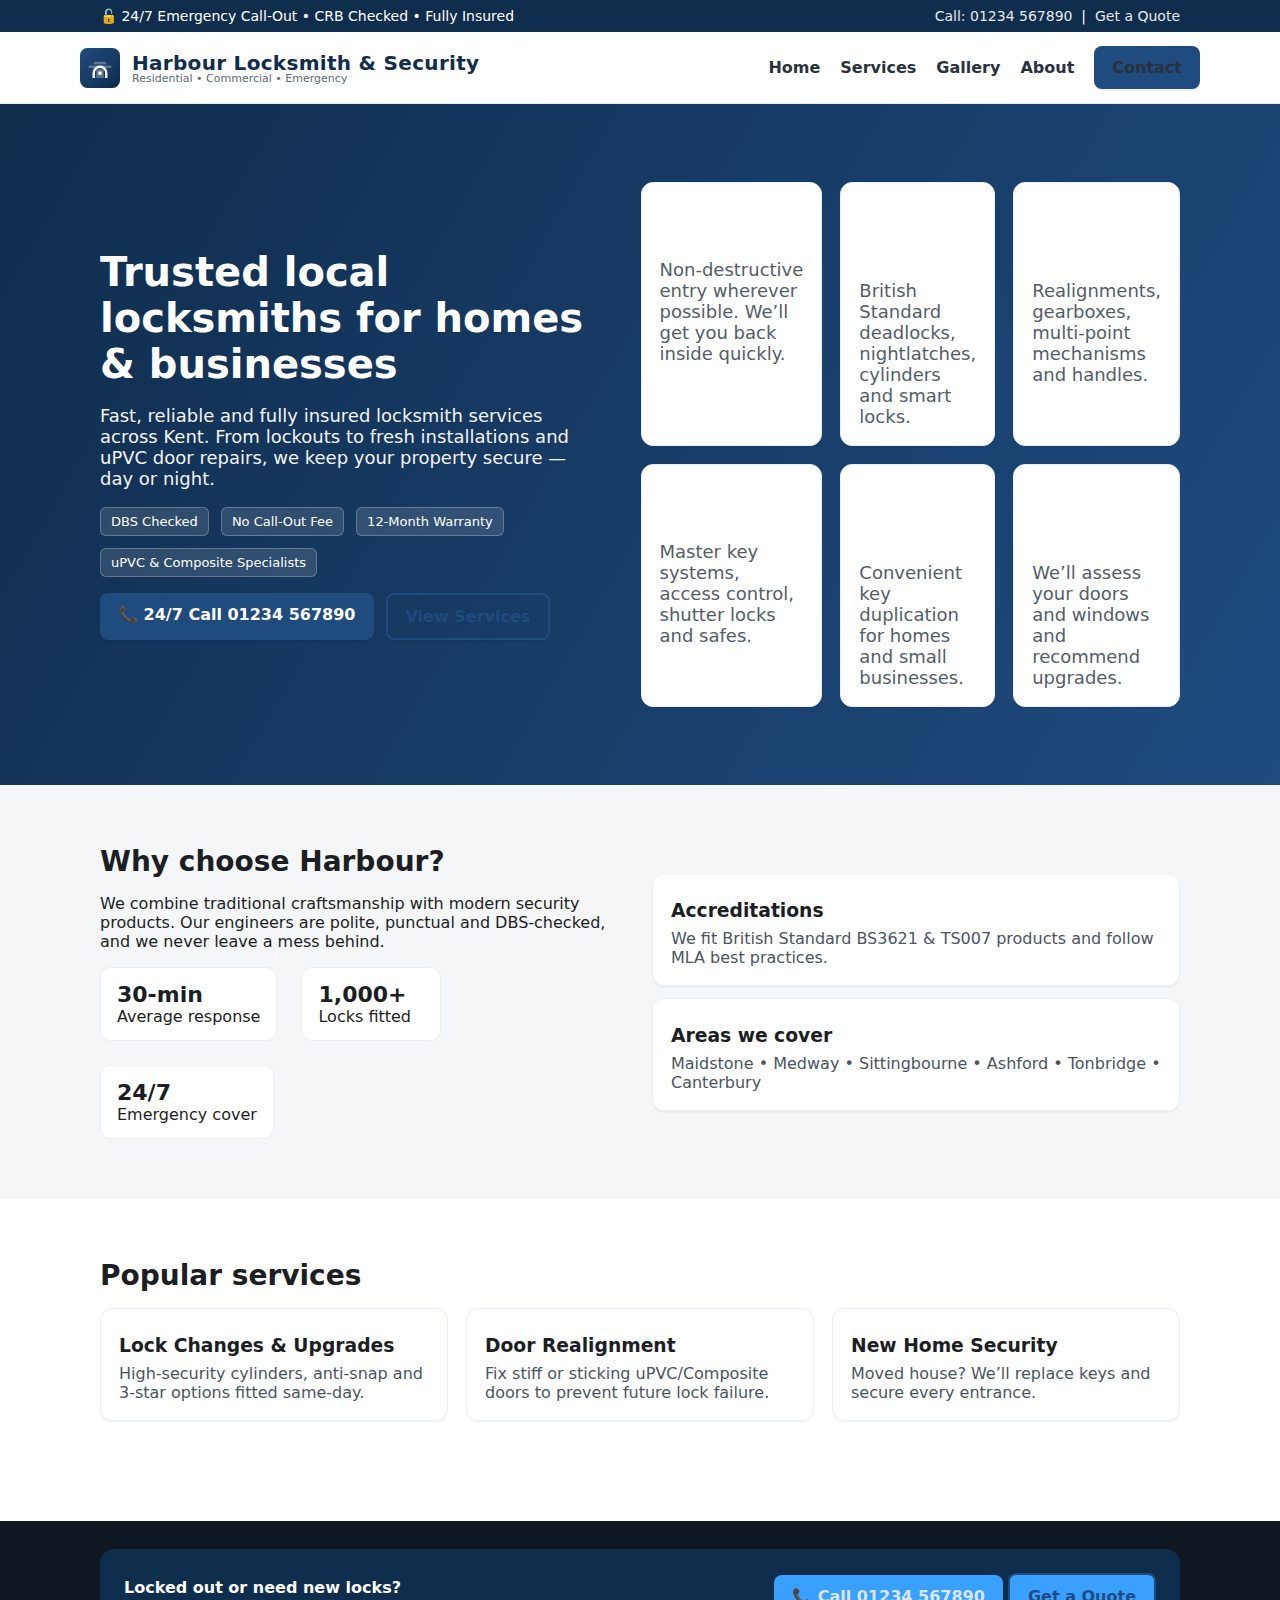
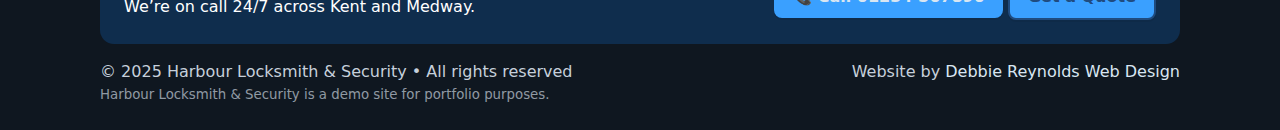
<file: index.html>
<!-- editable -->
<!doctype html>
<html lang="en">
<head>
<meta charset="utf-8">
<meta name="viewport" content="width=device-width,initial-scale=1">
<title>Home | Harbour Locksmith & Security</title>
<meta name="description" content="Harbour Locksmith & Security — trusted locksmiths for homes, shops and businesses. 24/7 emergency callouts across Kent.">
<link rel="icon" href="/assets/logo.svg" type="image/svg+xml">
<link rel="stylesheet" href="/assets/styles.css">
<script type="application/ld+json">
{
  "@context": "https://schema.org",
  "@type": "Locksmith",
  "name": "Harbour Locksmith & Security",
  "image": "https://example.com/assets/logo.svg",
  "telephone": "+44 1234 567890",
  "email": "info@harbourlocks.example",
  "address": {
    "@type": "PostalAddress",
    "addressLocality": "Kent",
    "addressCountry": "GB"
  },
  "areaServed": [
    "Kent",
    "Maidstone",
    "Medway"
  ],
  "openingHoursSpecification": [
    {
      "@type": "OpeningHoursSpecification",
      "dayOfWeek": [
        "Monday",
        "Tuesday",
        "Wednesday",
        "Thursday",
        "Friday",
        "Saturday",
        "Sunday"
      ],
      "opens": "00:00",
      "closes": "23:59"
    }
  ],
  "sameAs": [
    "https://www.facebook.com/harbourlocks"
  ]
}
</script>
</head>
<!-- Netlify Identity widget (handles invite links + login) -->
<script src="https://identity.netlify.com/v1/netlify-identity-widget.js"></script>
<script>
  if (window.netlifyIdentity) {
    // After login, go straight to the CMS
    window.netlifyIdentity.on("login", () => {
      document.location.href = "/admin/";
    });
  }
</script>
<body>
<div class="topbar">
  <div class="container">
    <div>🔓 24/7 Emergency Call‑Out • CRB Checked • Fully Insured</div>
    <div><a href="tel:+441234567890">Call: 01234 567890</a> &nbsp;|&nbsp; <a href="/contact.html" class="">Get a Quote</a></div>
  </div>
</div>
<header class="header">
  <div class="container nav">
    <a class="brand" href="/index.html">
      <img class="brand-logo" src="/assets/logo.svg" alt="Harbour Locksmith & Security logo">
      <div>
        <span class="brand-name">Harbour Locksmith & Security</span>
        <span class="brand-sub">Residential • Commercial • Emergency</span>
      </div>
    </a>
    <nav class="navlinks">
      <a href="/index.html">Home</a>
      <a href="/services.html">Services</a>
      <a href="/gallery.html">Gallery</a>
      <a href="/about.html">About</a>
      <a href="/contact.html" class="btn">Contact</a>
    </nav>
    <button class="mobile-toggle" onclick="document.querySelector('.navlinks').style.display = (document.querySelector('.navlinks').style.display==='flex'?'none':'flex')">Menu ☰</button>
  </div>
</header>

<section class="hero">
  <div class="container wrap">
    <div>
      <h1>Trusted local locksmiths for homes & businesses</h1>
      <p>Fast, reliable and fully insured locksmith services across Kent. From lockouts to fresh installations and uPVC door repairs, we keep your property secure — day or night.</p>
      <div class="badges">
        <span class="badge">DBS Checked</span>
        <span class="badge">No Call‑Out Fee</span>
        <span class="badge">12‑Month Warranty</span>
        <span class="badge">uPVC & Composite Specialists</span>
      </div>
      <div style="display:flex;gap:12px;margin-top:10px">
        <a class="btn" href="tel:+441234567890">📞 24/7 Call 01234 567890</a>
        <a class="btn outline" href="/services.html">View Services</a>
      </div>
    </div>
    <div>
      <div class="card-grid">
        <div class="card">
          <h3>Emergency Lockouts</h3>
          <p>Non‑destructive entry wherever possible. We’ll get you back inside quickly.</p>
        </div>
        <div class="card">
          <h3>Locks Supplied & Fitted</h3>
          <p>British Standard deadlocks, nightlatches, cylinders and smart locks.</p>
        </div>
        <div class="card">
          <h3>uPVC Door & Window Repair</h3>
          <p>Realignments, gearboxes, multi‑point mechanisms and handles.</p>
        </div>
        <div class="card">
          <h3>Commercial Security</h3>
          <p>Master key systems, access control, shutter locks and safes.</p>
        </div>
        <div class="card">
          <h3>Key Cutting On‑Site</h3>
          <p>Convenient key duplication for homes and small businesses.</p>
        </div>
        <div class="card">
          <h3>Free Security Surveys</h3>
          <p>We’ll assess your doors and windows and recommend upgrades.</p>
        </div>
      </div>
    </div>
  </div>
</section>

<section class="section grey">
  <div class="container split">
    <div>
      <h2>Why choose Harbour?</h2>
      <p>We combine traditional craftsmanship with modern security products. Our engineers are polite, punctual and DBS‑checked, and we never leave a mess behind.</p>
      <div class="kpis">
        <div class="kpi"><strong>30‑min</strong>Average response</div>
        <div class="kpi"><strong>1,000+</strong>Locks fitted</div>
        <div class="kpi"><strong>24/7</strong>Emergency cover</div>
      </div>
    </div>
    <div>
      <div class="card">
        <h3>Accreditations</h3>
        <p>We fit British Standard BS3621 & TS007 products and follow MLA best practices.</p>
      </div>
      <div class="card" style="margin-top:12px">
        <h3>Areas we cover</h3>
        <p>Maidstone • Medway • Sittingbourne • Ashford • Tonbridge • Canterbury</p>
      </div>
    </div>
  </div>
</section>

<section class="section">
  <div class="container">
    <h2>Popular services</h2>
    <div class="card-grid">
      <div class="card"><h3>Lock Changes & Upgrades</h3><p>High‑security cylinders, anti‑snap and 3‑star options fitted same‑day.</p></div>
      <div class="card"><h3>Door Realignment</h3><p>Fix stiff or sticking uPVC/Composite doors to prevent future lock failure.</p></div>
      <div class="card"><h3>New Home Security</h3><p>Moved house? We’ll replace keys and secure every entrance.</p></div>
    </div>
  </div>
</section>

<footer class="footer">
  <div class="container">
    <div class="cta">
      <div>
        <strong>Locked out or need new locks?</strong><br>
        We’re on call 24/7 across Kent and Medway.
      </div>
      <div>
        <a class="btn" href="tel:+441234567890">📞 Call 01234 567890</a>
        <a class="btn outline" href="/contact.html">Get a Quote</a>
      </div>
    </div>
    <div style="margin-top:18px;display:flex;justify-content:space-between;gap:16px;flex-wrap:wrap">
      <div>© 2025 Harbour Locksmith & Security • All rights reserved</div>
      <div>Website by <a href="https://debbiewebdesign.co.uk">Debbie Reynolds Web Design</a></div>
    </div>
    <small>Harbour Locksmith & Security is a demo site for portfolio purposes.</small>
  </div>
</footer>
<script>
// simple enhancement
document.querySelectorAll('a[href^="tel:"]').forEach(a=>a.addEventListener('click',()=>console.log('Dial...')));
  <!-- editable -->
</script>
</body></html>
</file>
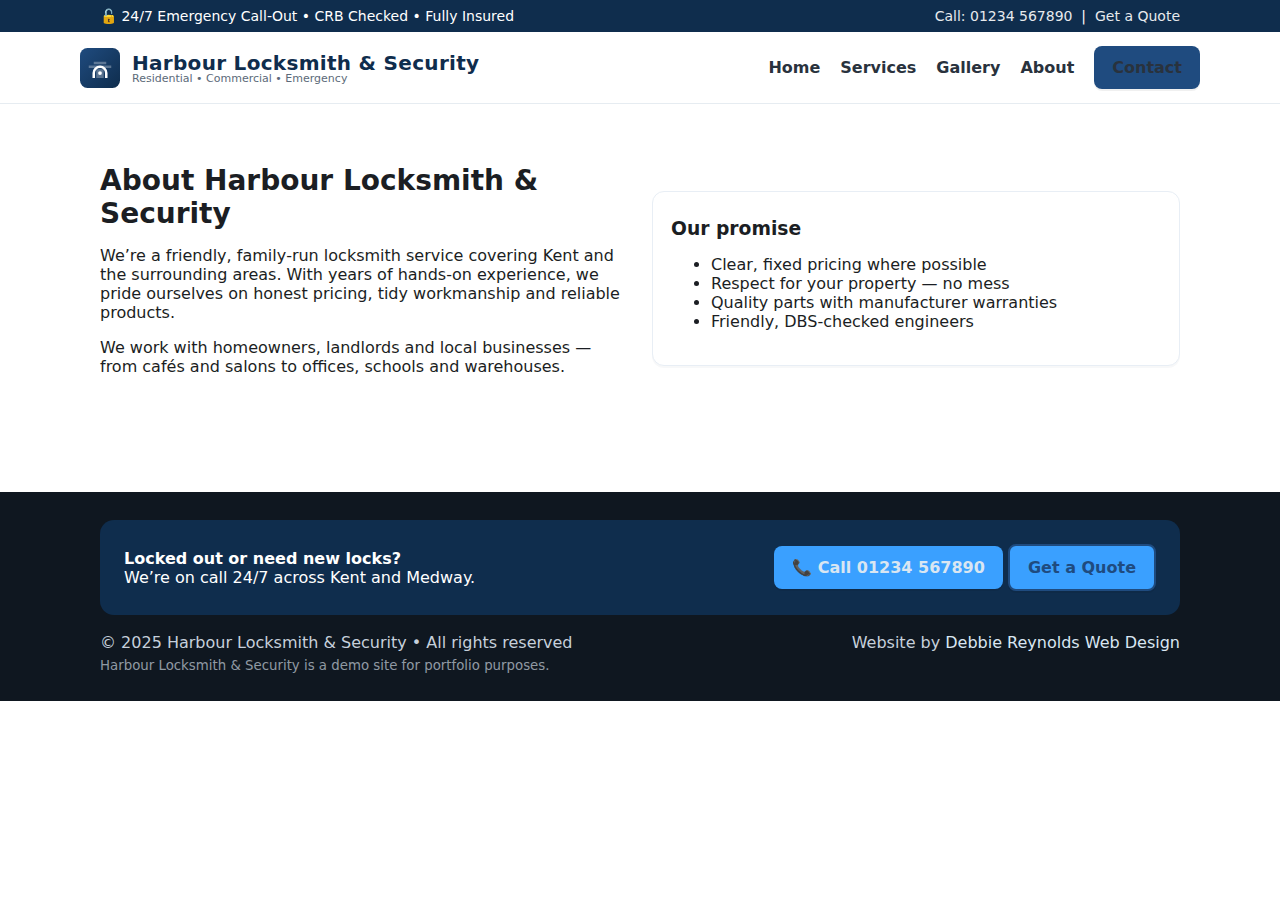
<file: about.html>
<!doctype html>
<html lang="en">
<head>
<meta charset="utf-8">
<meta name="viewport" content="width=device-width,initial-scale=1">
<title>About | Harbour Locksmith & Security</title>
<meta name="description" content="Harbour Locksmith & Security — trusted locksmiths for homes, shops and businesses. 24/7 emergency callouts across Kent.">
<link rel="icon" href="/assets/logo.svg" type="image/svg+xml">
<link rel="stylesheet" href="/assets/styles.css">
<script type="application/ld+json">
{
  "@context": "https://schema.org",
  "@type": "Locksmith",
  "name": "Harbour Locksmith & Security",
  "image": "https://example.com/assets/logo.svg",
  "telephone": "+44 1234 567890",
  "email": "info@harbourlocks.example",
  "address": {
    "@type": "PostalAddress",
    "addressLocality": "Kent",
    "addressCountry": "GB"
  },
  "areaServed": [
    "Kent",
    "Maidstone",
    "Medway"
  ],
  "openingHoursSpecification": [
    {
      "@type": "OpeningHoursSpecification",
      "dayOfWeek": [
        "Monday",
        "Tuesday",
        "Wednesday",
        "Thursday",
        "Friday",
        "Saturday",
        "Sunday"
      ],
      "opens": "00:00",
      "closes": "23:59"
    }
  ],
  "sameAs": [
    "https://www.facebook.com/harbourlocks"
  ]
}
</script>
</head>
<body>
<div class="topbar">
  <div class="container">
    <div>🔓 24/7 Emergency Call‑Out • CRB Checked • Fully Insured</div>
    <div><a href="tel:+441234567890">Call: 01234 567890</a> &nbsp;|&nbsp; <a href="/contact.html" class="">Get a Quote</a></div>
  </div>
</div>
<header class="header">
  <div class="container nav">
    <a class="brand" href="/index.html">
      <img class="brand-logo" src="/assets/logo.svg" alt="Harbour Locksmith & Security logo">
      <div>
        <span class="brand-name">Harbour Locksmith & Security</span>
        <span class="brand-sub">Residential • Commercial • Emergency</span>
      </div>
    </a>
    <nav class="navlinks">
      <a href="/index.html">Home</a>
      <a href="/services.html">Services</a>
      <a href="/gallery.html">Gallery</a>
      <a href="/about.html">About</a>
      <a href="/contact.html" class="btn">Contact</a>
    </nav>
    <button class="mobile-toggle" onclick="document.querySelector('.navlinks').style.display = (document.querySelector('.navlinks').style.display==='flex'?'none':'flex')">Menu ☰</button>
  </div>
</header>

<section class="section">
  <div class="container split">
    <div>
      <h2>About Harbour Locksmith & Security</h2>
      <p>We’re a friendly, family‑run locksmith service covering Kent and the surrounding areas. With years of hands‑on experience, we pride ourselves on honest pricing, tidy workmanship and reliable products.</p>
      <p>We work with homeowners, landlords and local businesses — from cafés and salons to offices, schools and warehouses.</p>
    </div>
    <div>
      <div class="card">
        <h3>Our promise</h3>
        <ul>
          <li>Clear, fixed pricing where possible</li>
          <li>Respect for your property — no mess</li>
          <li>Quality parts with manufacturer warranties</li>
          <li>Friendly, DBS‑checked engineers</li>
        </ul>
      </div>
    </div>
  </div>
</section>

<footer class="footer">
  <div class="container">
    <div class="cta">
      <div>
        <strong>Locked out or need new locks?</strong><br>
        We’re on call 24/7 across Kent and Medway.
      </div>
      <div>
        <a class="btn" href="tel:+441234567890">📞 Call 01234 567890</a>
        <a class="btn outline" href="/contact.html">Get a Quote</a>
      </div>
    </div>
    <div style="margin-top:18px;display:flex;justify-content:space-between;gap:16px;flex-wrap:wrap">
      <div>© 2025 Harbour Locksmith & Security • All rights reserved</div>
      <div>Website by <a href="https://debbiewebdesign.co.uk">Debbie Reynolds Web Design</a></div>
    </div>
    <small>Harbour Locksmith & Security is a demo site for portfolio purposes.</small>
  </div>
</footer>
<script>
// simple enhancement
document.querySelectorAll('a[href^="tel:"]').forEach(a=>a.addEventListener('click',()=>console.log('Dial...')));
</script>
</body></html>
</file>
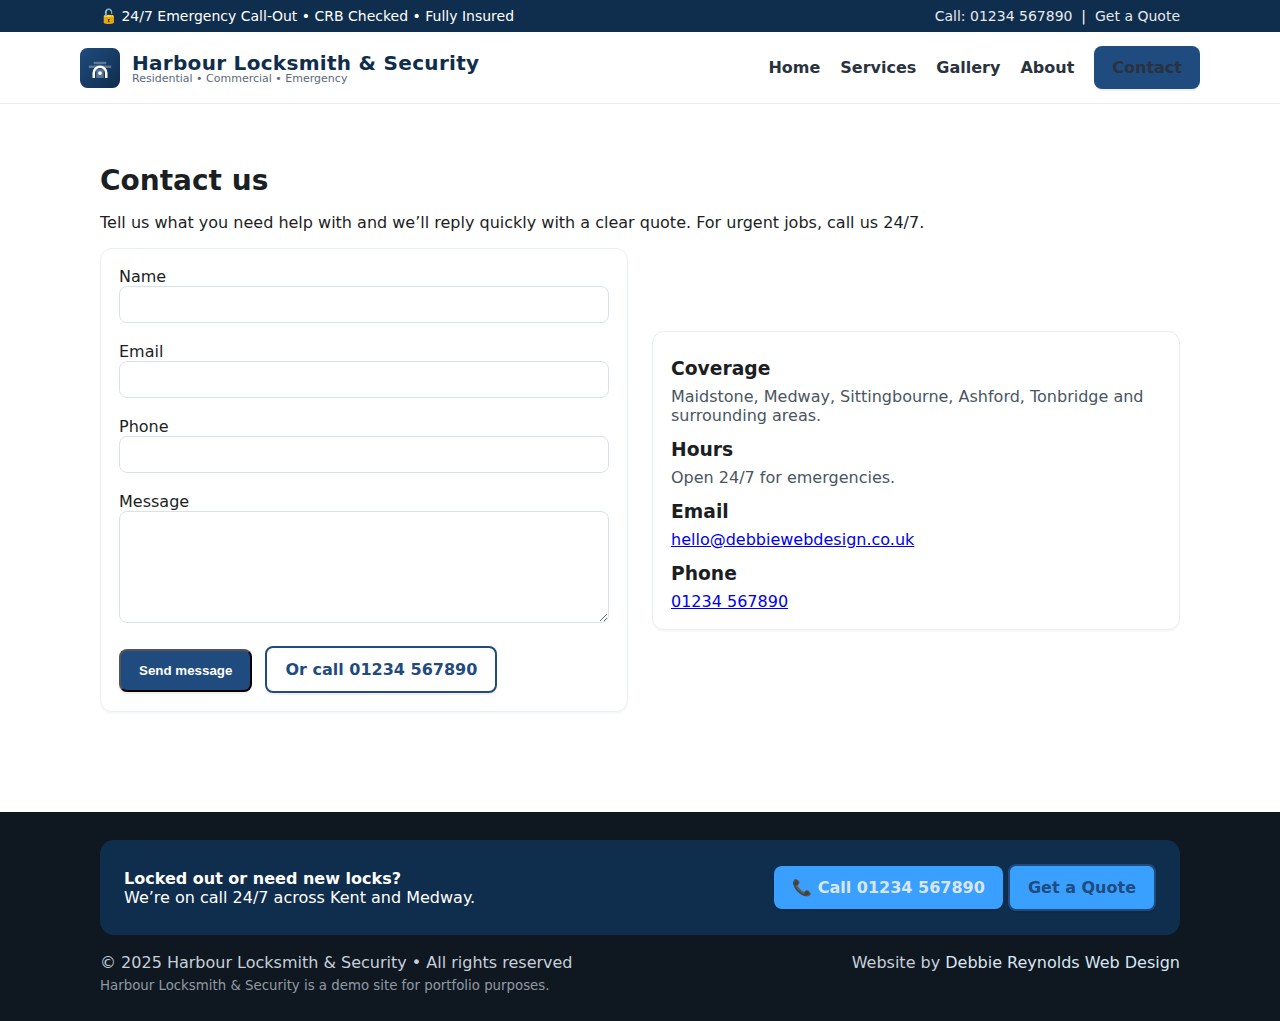
<file: contact.html>
<!doctype html>
<html lang="en">
<head>
<meta charset="utf-8">
<meta name="viewport" content="width=device-width,initial-scale=1">
<title>Contact | Harbour Locksmith & Security</title>
<meta name="description" content="Harbour Locksmith & Security — trusted locksmiths for homes, shops and businesses. 24/7 emergency callouts across Kent.">
<link rel="icon" href="/assets/logo.svg" type="image/svg+xml">
<link rel="stylesheet" href="/assets/styles.css">
<script type="application/ld+json">
{
  "@context": "https://schema.org",
  "@type": "Locksmith",
  "name": "Harbour Locksmith & Security",
  "image": "https://example.com/assets/logo.svg",
  "telephone": "+44 1234 567890",
  "email": "info@harbourlocks.example",
  "address": {
    "@type": "PostalAddress",
    "addressLocality": "Kent",
    "addressCountry": "GB"
  },
  "areaServed": [
    "Kent",
    "Maidstone",
    "Medway"
  ],
  "openingHoursSpecification": [
    {
      "@type": "OpeningHoursSpecification",
      "dayOfWeek": [
        "Monday",
        "Tuesday",
        "Wednesday",
        "Thursday",
        "Friday",
        "Saturday",
        "Sunday"
      ],
      "opens": "00:00",
      "closes": "23:59"
    }
  ],
  "sameAs": [
    "https://www.facebook.com/harbourlocks"
  ]
}
</script>
</head>
<body>
<div class="topbar">
  <div class="container">
    <div>🔓 24/7 Emergency Call‑Out • CRB Checked • Fully Insured</div>
    <div><a href="tel:+441234567890">Call: 01234 567890</a> &nbsp;|&nbsp; <a href="/contact.html" class="">Get a Quote</a></div>
  </div>
</div>
<header class="header">
  <div class="container nav">
    <a class="brand" href="/index.html">
      <img class="brand-logo" src="/assets/logo.svg" alt="Harbour Locksmith & Security logo">
      <div>
        <span class="brand-name">Harbour Locksmith & Security</span>
        <span class="brand-sub">Residential • Commercial • Emergency</span>
      </div>
    </a>
    <nav class="navlinks">
      <a href="/index.html">Home</a>
      <a href="/services.html">Services</a>
      <a href="/gallery.html">Gallery</a>
      <a href="/about.html">About</a>
      <a href="/contact.html" class="btn">Contact</a>
    </nav>
    <button class="mobile-toggle" onclick="document.querySelector('.navlinks').style.display = (document.querySelector('.navlinks').style.display==='flex'?'none':'flex')">Menu ☰</button>
  </div>
</header>

<section class="section">
  <div class="container">
    <h2>Contact us</h2>
    <p>Tell us what you need help with and we’ll reply quickly with a clear quote. For urgent jobs, call us 24/7.</p>
    <div class="split">
      <form name="contact" method="POST" data-netlify="true" netlify-honeypot="bot-field" action="/thanks.html" class="card">
        <input type="hidden" name="form-name" value="contact">
        <p hidden><label>Don’t fill this out: <input name="bot-field"></label></p>
        <label>Name<br><input name="name" required style="width:100%;padding:10px;border:1px solid #d7e2ee;border-radius:8px"></label><br><br>
        <label>Email<br><input name="email" type="email" required style="width:100%;padding:10px;border:1px solid #d7e2ee;border-radius:8px"></label><br><br>
        <label>Phone<br><input name="phone" style="width:100%;padding:10px;border:1px solid #d7e2ee;border-radius:8px"></label><br><br>
        <label>Message<br><textarea name="message" rows="6" required style="width:100%;padding:10px;border:1px solid #d7e2ee;border-radius:8px"></textarea></label><br><br>
        <button class="btn" type="submit">Send message</button>
        <a class="btn outline" href="tel:+441234567890" style="margin-left:8px">Or call 01234 567890</a>
      </form>
      <div>
        <div class="card">
          <h3>Coverage</h3>
          <p>Maidstone, Medway, Sittingbourne, Ashford, Tonbridge and surrounding areas.</p>
          <h3 style="margin-top:14px">Hours</h3>
          <p>Open 24/7 for emergencies.</p>
          <h3 style="margin-top:14px">Email</h3>
          <p><a href="mailto:hello@debbiewebdesign.co.uk">hello@debbiewebdesign.co.uk</a></p>
          <h3 style="margin-top:14px">Phone</h3>
          <p><a href="tel:+441234567890">01234 567890</a></p>
        </div>
      </div>
    </div>
  </div>
</section>

<footer class="footer">
  <div class="container">
    <div class="cta">
      <div>
        <strong>Locked out or need new locks?</strong><br>
        We’re on call 24/7 across Kent and Medway.
      </div>
      <div>
        <a class="btn" href="tel:+441234567890">📞 Call 01234 567890</a>
        <a class="btn outline" href="/contact.html">Get a Quote</a>
      </div>
    </div>
    <div style="margin-top:18px;display:flex;justify-content:space-between;gap:16px;flex-wrap:wrap">
      <div>© 2025 Harbour Locksmith & Security • All rights reserved</div>
      <div>Website by <a href="https://debbiewebdesign.co.uk">Debbie Reynolds Web Design</a></div>
    </div>
    <small>Harbour Locksmith & Security is a demo site for portfolio purposes.</small>
  </div>
</footer>
<script>
// simple enhancement
document.querySelectorAll('a[href^="tel:"]').forEach(a=>a.addEventListener('click',()=>console.log('Dial...')));
</script>
</body></html>
</file>
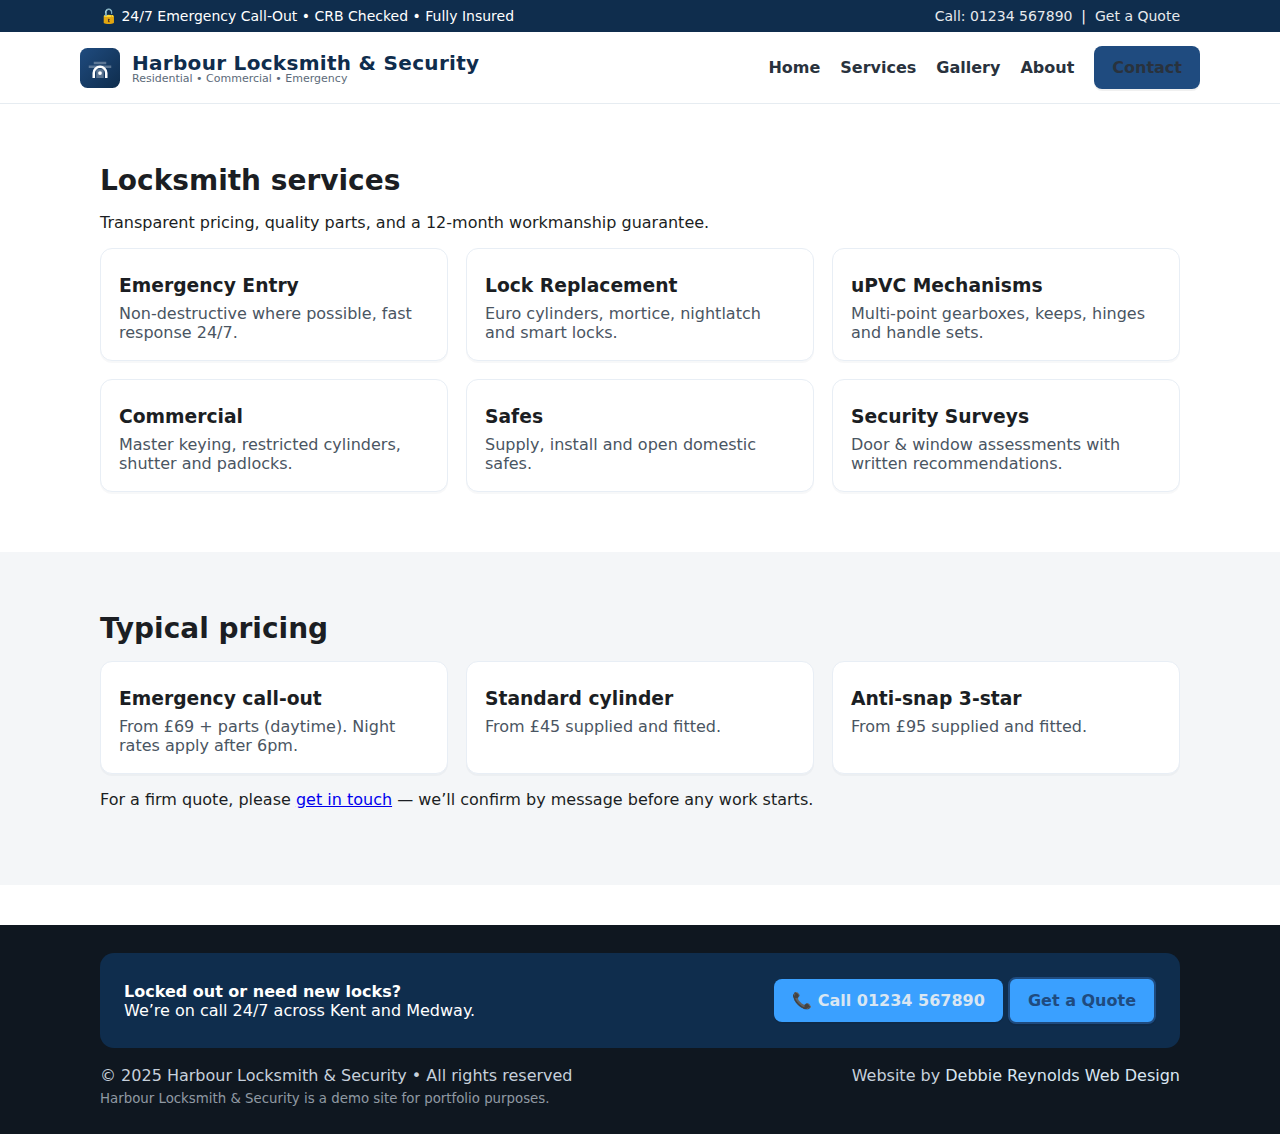
<file: services.html>
<!doctype html>
<html lang="en">
<head>
<meta charset="utf-8">
<meta name="viewport" content="width=device-width,initial-scale=1">
<title>Services | Harbour Locksmith & Security</title>
<meta name="description" content="Harbour Locksmith & Security — trusted locksmiths for homes, shops and businesses. 24/7 emergency callouts across Kent.">
<link rel="icon" href="/assets/logo.svg" type="image/svg+xml">
<link rel="stylesheet" href="/assets/styles.css">
<script type="application/ld+json">
{
  "@context": "https://schema.org",
  "@type": "Locksmith",
  "name": "Harbour Locksmith & Security",
  "image": "https://example.com/assets/logo.svg",
  "telephone": "+44 1234 567890",
  "email": "info@harbourlocks.example",
  "address": {
    "@type": "PostalAddress",
    "addressLocality": "Kent",
    "addressCountry": "GB"
  },
  "areaServed": [
    "Kent",
    "Maidstone",
    "Medway"
  ],
  "openingHoursSpecification": [
    {
      "@type": "OpeningHoursSpecification",
      "dayOfWeek": [
        "Monday",
        "Tuesday",
        "Wednesday",
        "Thursday",
        "Friday",
        "Saturday",
        "Sunday"
      ],
      "opens": "00:00",
      "closes": "23:59"
    }
  ],
  "sameAs": [
    "https://www.facebook.com/harbourlocks"
  ]
}
</script>
</head>
<body>
<div class="topbar">
  <div class="container">
    <div>🔓 24/7 Emergency Call‑Out • CRB Checked • Fully Insured</div>
    <div><a href="tel:+441234567890">Call: 01234 567890</a> &nbsp;|&nbsp; <a href="/contact.html" class="">Get a Quote</a></div>
  </div>
</div>
<header class="header">
  <div class="container nav">
    <a class="brand" href="/index.html">
      <img class="brand-logo" src="/assets/logo.svg" alt="Harbour Locksmith & Security logo">
      <div>
        <span class="brand-name">Harbour Locksmith & Security</span>
        <span class="brand-sub">Residential • Commercial • Emergency</span>
      </div>
    </a>
    <nav class="navlinks">
      <a href="/index.html">Home</a>
      <a href="/services.html">Services</a>
      <a href="/gallery.html">Gallery</a>
      <a href="/about.html">About</a>
      <a href="/contact.html" class="btn">Contact</a>
    </nav>
    <button class="mobile-toggle" onclick="document.querySelector('.navlinks').style.display = (document.querySelector('.navlinks').style.display==='flex'?'none':'flex')">Menu ☰</button>
  </div>
</header>

<section class="section">
  <div class="container">
    <h2>Locksmith services</h2>
    <p>Transparent pricing, quality parts, and a 12‑month workmanship guarantee.</p>
    <div class="card-grid">
      <div class="card"><h3>Emergency Entry</h3><p>Non‑destructive where possible, fast response 24/7.</p></div>
      <div class="card"><h3>Lock Replacement</h3><p>Euro cylinders, mortice, nightlatch and smart locks.</p></div>
      <div class="card"><h3>uPVC Mechanisms</h3><p>Multi‑point gearboxes, keeps, hinges and handle sets.</p></div>
      <div class="card"><h3>Commercial</h3><p>Master keying, restricted cylinders, shutter and padlocks.</p></div>
      <div class="card"><h3>Safes</h3><p>Supply, install and open domestic safes.</p></div>
      <div class="card"><h3>Security Surveys</h3><p>Door & window assessments with written recommendations.</p></div>
    </div>
  </div>
</section>
<section class="section grey">
  <div class="container">
    <h2>Typical pricing</h2>
    <div class="card-grid">
      <div class="card"><h3>Emergency call‑out</h3><p>From £69 + parts (daytime). Night rates apply after 6pm.</p></div>
      <div class="card"><h3>Standard cylinder</h3><p>From £45 supplied and fitted.</p></div>
      <div class="card"><h3>Anti‑snap 3‑star</h3><p>From £95 supplied and fitted.</p></div>
    </div>
    <p style="margin-top:16px">For a firm quote, please <a href="/contact.html">get in touch</a> — we’ll confirm by message before any work starts.</p>
  </div>
</section>

<footer class="footer">
  <div class="container">
    <div class="cta">
      <div>
        <strong>Locked out or need new locks?</strong><br>
        We’re on call 24/7 across Kent and Medway.
      </div>
      <div>
        <a class="btn" href="tel:+441234567890">📞 Call 01234 567890</a>
        <a class="btn outline" href="/contact.html">Get a Quote</a>
      </div>
    </div>
    <div style="margin-top:18px;display:flex;justify-content:space-between;gap:16px;flex-wrap:wrap">
      <div>© 2025 Harbour Locksmith & Security • All rights reserved</div>
      <div>Website by <a href="https://debbiewebdesign.co.uk">Debbie Reynolds Web Design</a></div>
    </div>
    <small>Harbour Locksmith & Security is a demo site for portfolio purposes.</small>
  </div>
</footer>
<script>
// simple enhancement
document.querySelectorAll('a[href^="tel:"]').forEach(a=>a.addEventListener('click',()=>console.log('Dial...')));
</script>
</body></html>
</file>
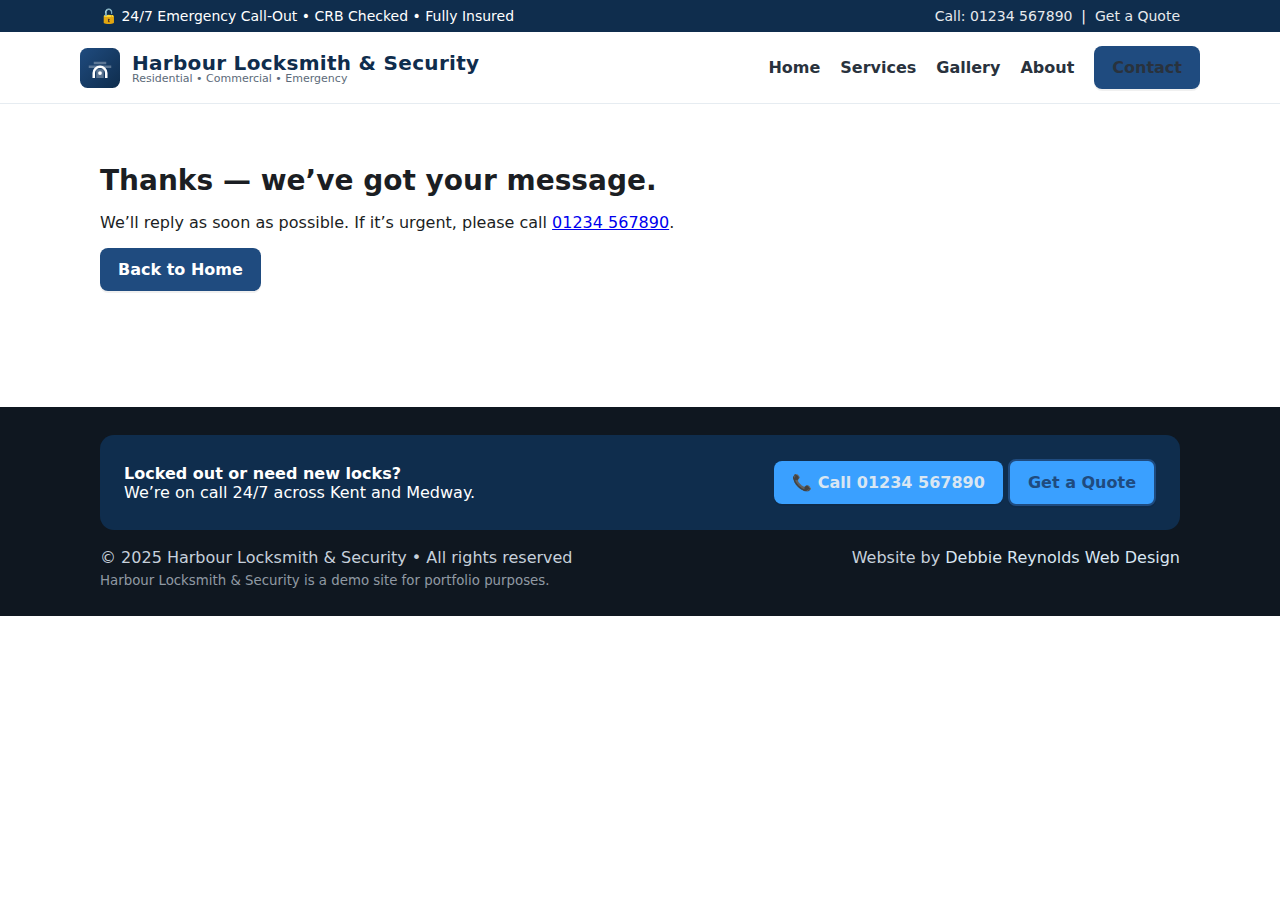
<file: thanks.html>
<!doctype html>
<html lang="en">
<head>
<meta charset="utf-8">
<meta name="viewport" content="width=device-width,initial-scale=1">
<title>Thank You | Harbour Locksmith & Security</title>
<meta name="description" content="Harbour Locksmith & Security — trusted locksmiths for homes, shops and businesses. 24/7 emergency callouts across Kent.">
<link rel="icon" href="/assets/logo.svg" type="image/svg+xml">
<link rel="stylesheet" href="/assets/styles.css">
<script type="application/ld+json">
{
  "@context": "https://schema.org",
  "@type": "Locksmith",
  "name": "Harbour Locksmith & Security",
  "image": "https://example.com/assets/logo.svg",
  "telephone": "+44 1234 567890",
  "email": "info@harbourlocks.example",
  "address": {
    "@type": "PostalAddress",
    "addressLocality": "Kent",
    "addressCountry": "GB"
  },
  "areaServed": [
    "Kent",
    "Maidstone",
    "Medway"
  ],
  "openingHoursSpecification": [
    {
      "@type": "OpeningHoursSpecification",
      "dayOfWeek": [
        "Monday",
        "Tuesday",
        "Wednesday",
        "Thursday",
        "Friday",
        "Saturday",
        "Sunday"
      ],
      "opens": "00:00",
      "closes": "23:59"
    }
  ],
  "sameAs": [
    "https://www.facebook.com/harbourlocks"
  ]
}
</script>
</head>
<body>
<div class="topbar">
  <div class="container">
    <div>🔓 24/7 Emergency Call‑Out • CRB Checked • Fully Insured</div>
    <div><a href="tel:+441234567890">Call: 01234 567890</a> &nbsp;|&nbsp; <a href="/contact.html" class="">Get a Quote</a></div>
  </div>
</div>
<header class="header">
  <div class="container nav">
    <a class="brand" href="/index.html">
      <img class="brand-logo" src="/assets/logo.svg" alt="Harbour Locksmith & Security logo">
      <div>
        <span class="brand-name">Harbour Locksmith & Security</span>
        <span class="brand-sub">Residential • Commercial • Emergency</span>
      </div>
    </a>
    <nav class="navlinks">
      <a href="/index.html">Home</a>
      <a href="/services.html">Services</a>
      <a href="/gallery.html">Gallery</a>
      <a href="/about.html">About</a>
      <a href="/contact.html" class="btn">Contact</a>
    </nav>
    <button class="mobile-toggle" onclick="document.querySelector('.navlinks').style.display = (document.querySelector('.navlinks').style.display==='flex'?'none':'flex')">Menu ☰</button>
  </div>
</header>

<section class="section">
  <div class="container">
    <h2>Thanks — we’ve got your message.</h2>
    <p>We’ll reply as soon as possible. If it’s urgent, please call <a href="tel:+441234567890">01234 567890</a>.</p>
    <p><a class="btn" href="/index.html">Back to Home</a></p>
  </div>
</section>

<footer class="footer">
  <div class="container">
    <div class="cta">
      <div>
        <strong>Locked out or need new locks?</strong><br>
        We’re on call 24/7 across Kent and Medway.
      </div>
      <div>
        <a class="btn" href="tel:+441234567890">📞 Call 01234 567890</a>
        <a class="btn outline" href="/contact.html">Get a Quote</a>
      </div>
    </div>
    <div style="margin-top:18px;display:flex;justify-content:space-between;gap:16px;flex-wrap:wrap">
      <div>© 2025 Harbour Locksmith & Security • All rights reserved</div>
      <div>Website by <a href="https://debbiewebdesign.co.uk">Debbie Reynolds Web Design</a></div>
    </div>
    <small>Harbour Locksmith & Security is a demo site for portfolio purposes.</small>
  </div>
</footer>
<script>
// simple enhancement
document.querySelectorAll('a[href^="tel:"]').forEach(a=>a.addEventListener('click',()=>console.log('Dial...')));
</script>
</body></html>
</file>
<file: assets/styles.css>
:root{
  --brand-blue:#1f4b7f;
  --brand-navy:#0f2d4d;
  --brand-grey:#f4f6f8;
  --text:#1b1e23;
  --accent:#3aa0ff;
}

*{box-sizing:border-box}

html,body{margin:0;padding:0;font-family:system-ui,-apple-system,Segoe UI,Roboto,Inter,Helvetica,Arial,sans-serif;color:var(--text);background:#ffffff}

.container{max-width:1120px;margin:0 auto;padding:0 20px}

.topbar{background:var(--brand-navy);color:#fff;font-size:14px}
.topbar .container{display:flex;gap:16px;justify-content:space-between;align-items:center;padding:8px 20px}
.topbar a{color:#fff;text-decoration:none;opacity:.9}
.topbar a:hover{opacity:1;text-decoration:underline}

.header{position:sticky;top:0;background:#fff;z-index:50;border-bottom:1px solid #e6ecf1}
.nav{display:flex;justify-content:space-between;align-items:center;padding:14px 0}
.brand{display:flex;align-items:center;gap:12px;text-decoration:none}
.brand-logo{width:40px;height:40px}
.brand-name{font-weight:800;color:var(--brand-navy);font-size:20px;letter-spacing:.3px}
.brand-sub{display:block;font-size:11px;color:#5c6a79;margin-top:-3px}

.navlinks{display:flex;gap:20px;align-items:center}
.navlinks a{color:#29323d;text-decoration:none;font-weight:600}
.navlinks a:hover{color:var(--brand-blue)}

.btn{display:inline-block;background:var(--brand-blue);color:#fff;padding:12px 18px;border-radius:8px;text-decoration:none;font-weight:700;box-shadow:0 2px 0 rgba(0,0,0,.06)}
.btn:hover{background:#245a9b}
.btn.outline{background:transparent;border:2px solid var(--brand-blue);color:var(--brand-blue)}
.btn.outline:hover{background:var(--brand-blue);color:#fff}

.hero{background:linear-gradient(120deg,var(--brand-navy),var(--brand-blue));color:#fff;padding:78px 0}
.hero .wrap{display:grid;grid-template-columns:1.2fr .8fr;gap:40px;align-items:center}
.hero h1{font-size:40px;line-height:1.15;margin:0 0 10px}
.hero p{opacity:.95;font-size:18px}
.badges{display:flex;gap:12px;flex-wrap:wrap;margin:16px 0}
.badge{background:rgba(255,255,255,.12);border:1px solid rgba(255,255,255,.25);padding:6px 10px;border-radius:6px;font-size:13px}

.card-grid{display:grid;grid-template-columns:repeat(3,1fr);gap:18px}
.card{background:#fff;border:1px solid #e8eef5;border-radius:12px;padding:18px;box-shadow:0 2px 0 rgba(10,37,64,.03)}
.card h3{margin:8px 0 8px 0}
.card p{margin:0;color:#4a5562}

.section{padding:60px 0}
.section.grey{background:var(--brand-grey)}

.section h2{font-size:28px;margin:0 0 16px}
.kpis{display:flex;gap:24px;flex-wrap:wrap;margin-top:10px}
.kpi{background:#fff;border:1px solid #e8eef5;border-radius:10px;padding:14px 16px;min-width:140px}
.kpi strong{display:block;font-size:22px}

.split{display:grid;grid-template-columns:1fr 1fr;gap:24px;align-items:center}

.gallery{display:grid;grid-template-columns:repeat(3,1fr);gap:12px}
.gallery img{width:100%;height:220px;object-fit:cover;border-radius:10px;border:1px solid #e8eef5}

.cta{background:#0f2d4d;color:#fff;border-radius:14px;padding:24px;display:flex;justify-content:space-between;align-items:center;gap:18px}
.cta .btn{background:#3aa0ff}
.footer{background:#0f1720;color:#c6d0db;padding:28px 0;margin-top:40px}
.footer a{color:#d9e6f2;text-decoration:none}
.footer small{display:block;opacity:.7;margin-top:6px}

.mobile-toggle{display:none}

@media (max-width:900px){
  .hero .wrap{grid-template-columns:1fr}
  .card-grid{grid-template-columns:1fr}
  .split{grid-template-columns:1fr}
  .gallery{grid-template-columns:1fr 1fr}
}

@media (max-width:640px){
  .navlinks{display:none}
  .mobile-toggle{display:inline-flex;gap:8px;align-items:center;background:#eef4fa;border:1px solid #d7e2ee;border-radius:8px;padding:8px 12px;font-weight:700}
  .gallery{grid-template-columns:1fr}
}
</file>
